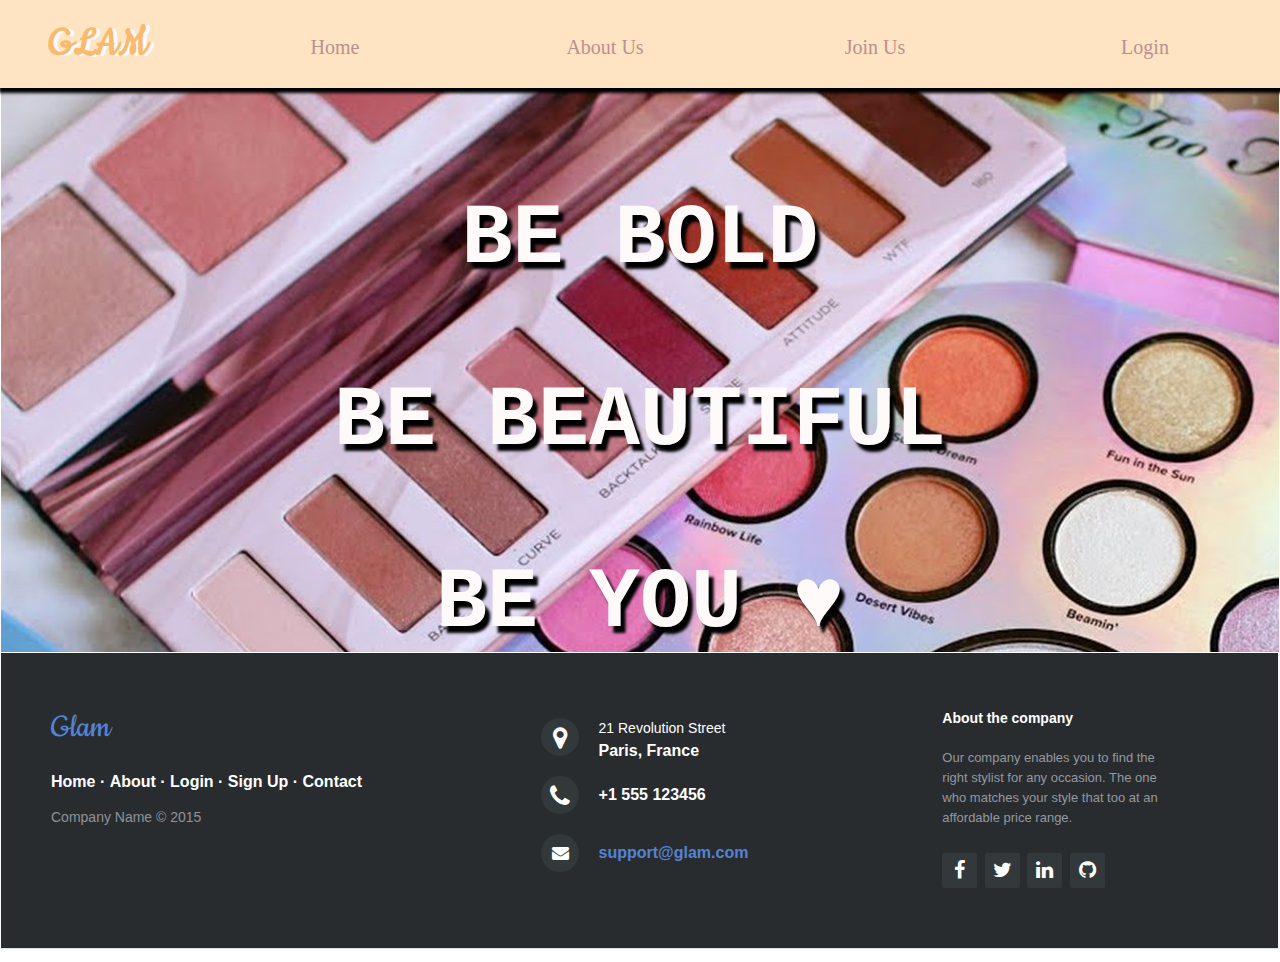
<file: new/index.html>
<!doctype html>
<html>
    <head>
		<link href="css/main.css" rel="stylesheet">
		<link href="css/footer.css" rel="stylesheet">
		<link href="https://fonts.googleapis.com/css?family=Lobster" rel="stylesheet" type="text/css">
		<link rel="stylesheet" href="http://maxcdn.bootstrapcdn.com/font-awesome/4.2.0/css/font-awesome.min.css">

	<link href="http://fonts.googleapis.com/css?family=Cookie" rel="stylesheet" type="text/css">

    </head>
    
    <body >
        <header class="head">
            <div class="menu">
            <span class="logo">GLAM</span>
            <span><a href="index.html">Home</a></span>
            <span><a href="aboutus.html">About Us</a></span>
            <span><a href="reg.html">Join Us</a></span>
            <span><a href="login.html">Login</a></span>
            <!-- <span><a href="gallary.html">Gallary</a></span> -->
        </div>
        <br>

		<div class="text">
        <p>BE BOLD</p>
        <p>BE BEAUTIFUL</p>
		<p>BE YOU &hearts;</p>
	    </div>
        </header>
        
        <footer class="footer-distributed">

			<div class="footer-left">

				<h3><span>Glam</span></h3>

				<p class="footer-links">
						<a href="index.html">Home</a>
                        
                        ·
                        <a href="aboutus.html">About</a>
                        ·
                        <a href="login.html">Login</a>
                        ·
                        <a href="reg.html">Sign Up</a>
                        <!-- ·
                        <a href="#">Faq</a> -->
                        ·
                        <a href="#">Contact</a>
				</p>

				<p class="footer-company-name">Company Name &copy; 2015</p>
			</div>

			<div class="footer-center">

				<div>
					<i class="fa fa-map-marker"></i>
					<p><span>21 Revolution Street</span> Paris, France</p>
				</div>

				<div>
					<i class="fa fa-phone"></i>
					<p id="ph">+1 555 123456</p>
				</div>

				<div>
					<i class="fa fa-envelope"></i>
					<p><a href="mailto:support@company.com">support@glam.com</a></p>
				</div>

			</div>

			<div class="footer-right">

				<p class="footer-company-about">
					<span>About the company</span>
					Our company enables you to find the right stylist for any occasion. The one who matches your style that too at an affordable price range.
				</p>

				<div class="footer-icons">

					<a href="#"><i class="fa fa-facebook"></i></a>
					<a href="#"><i class="fa fa-twitter"></i></a>
					<a href="#"><i class="fa fa-linkedin"></i></a>
					<a href="#"><i class="fa fa-github"></i></a>

				</div>

			</div>

		</footer>

    </body>
</html>
</file>
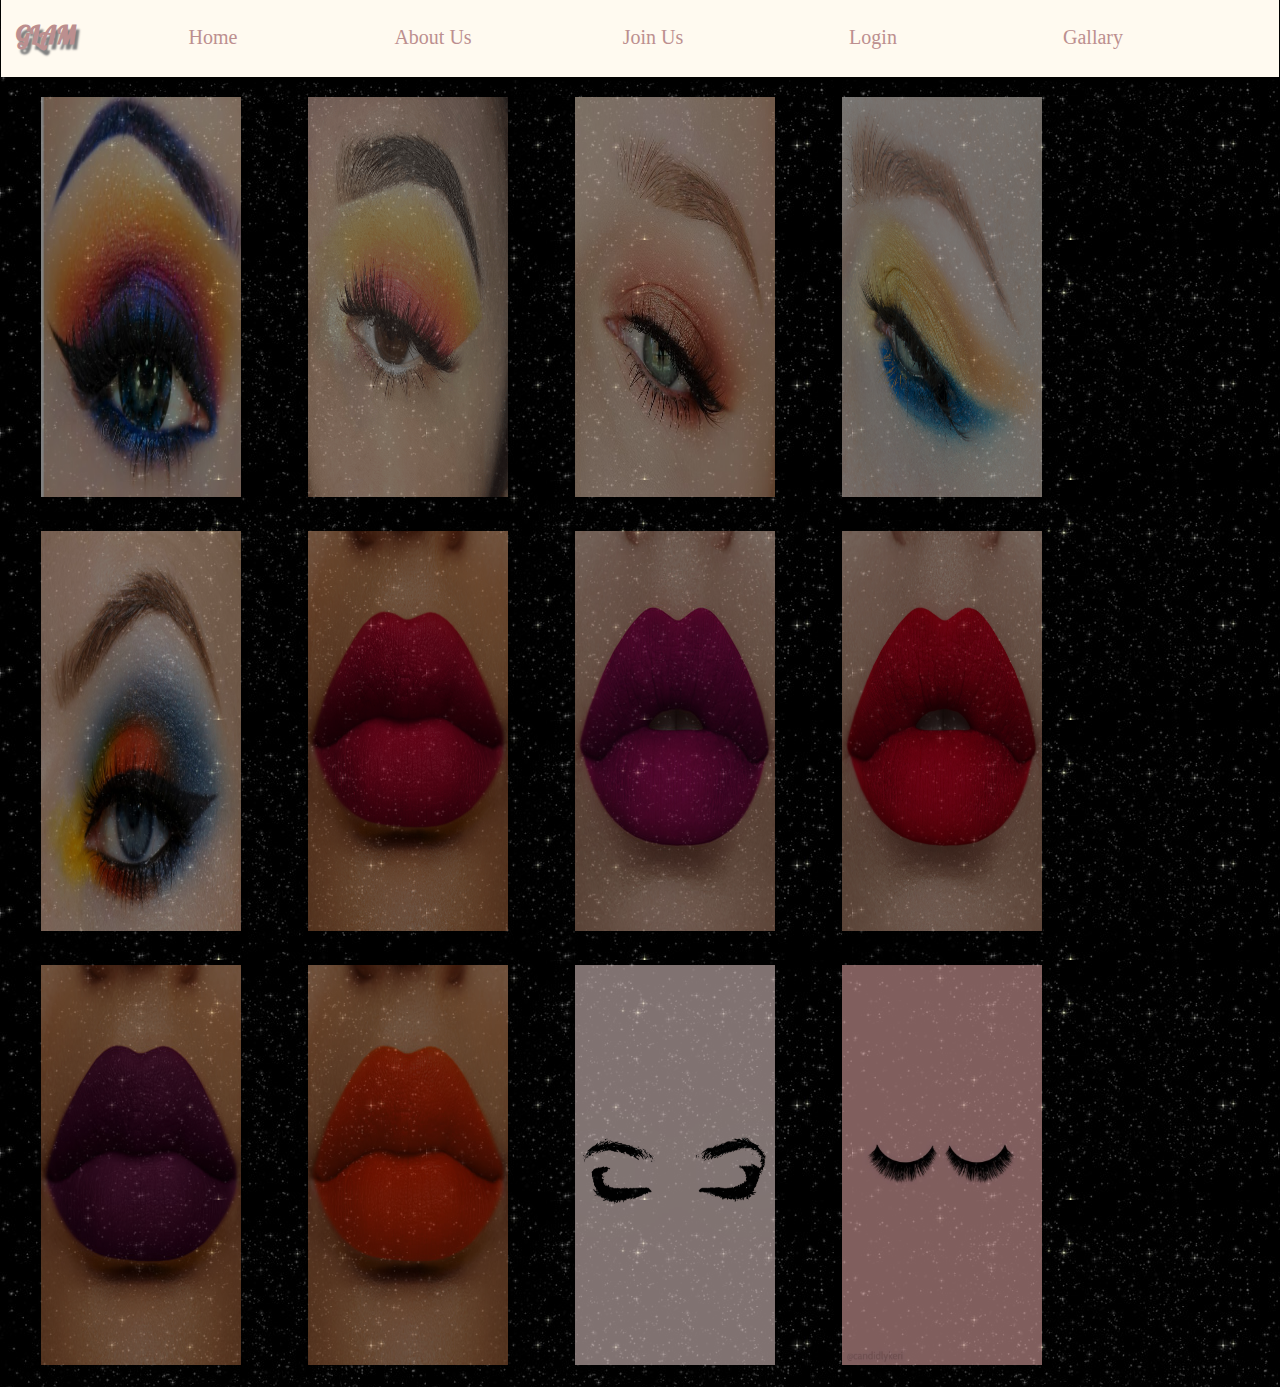
<file: new/gallary.html>
<!doctype html>
<html>
    <head>
        <link href="css/gallary.css" rel="stylesheet">
        <link href="https://fonts.googleapis.com/css?family=Lobster" rel="stylesheet" type="text/css">
    </head>
    <body>
        <div class="menu">
            <span class="logo">GLAM</span>
            <span><a href="index.html">Home</a></span>
            <span><a href="aboutus.html">About Us</a></span>
            <span><a href="reg.html">Join Us</a></span>
            <span><a href="login.html">Login</a></span>
            <span><a href="gallary.html">Gallary</a></span>
        </div>
    
    <a href="img/4.jpg" download="1"><img src="img/4.jpg" ></a>
    <a href="img/5.png" download="2"><img src="img/5.png"></a>
    <a href="img/6.jpg" download="1"><img src="img/6.jpg"></a>
    <a href="img/7.jpg" download="1"><img src="img/7.jpg"></a>
    <a href="img/8.jpg" download="1"><img src="img/8.jpg"></a>
        <a href="img/9.jpg" download="1"><img src="img/9.jpg"></a>
        <a href="img/10.jpg" download="1"><img src="img/10.jpg"></a>
        <a href="img/11.jpg" download="1"><img src="img/11.jpg"></a>
        <a href="img/12.jpg" download="1"><img src="img/12.jpg"></a>
        <a href="img/13.jpg" download="1"><img src="img/13.jpg"></a>
        <a href="img/4.png" download="1"><img src="img/4.png"></a>
        <a href="img/3.jpg" download="1"><img src="img/3.jpg"></a>
     </body>   
</html>
</file>
<file: new/css/main.css>
div.menu{
    background-color: bisque;
    position: sticky;
    padding: 20px 15px;
    box-shadow: 5px 5px 3px black;
    margin-top: -10px;
/*    width: 100%;*/
    margin-left: -7px;
    margin-right: -7px;
}
.menu a
{   
    width: 150px;
    margin-left: 100px;
    font-family: fantasy;
    font-size: 20px;
    text-decoration: none;
    color: rosybrown;
    display:inline-block;
    padding: 8px;
    text-align: center;
    border-radius: 15px;
}
.menu a:hover
{
    background: crimson;
    
}
.menu a:active
{
    background:  darkred;
    
}
.logo
{
    /* font-size: 30px; */
    color:rgb(248, 186, 110);
    font: normal 45px 'Cookie', cursive;
    /* font-family: Lobster,forte; */
    text-shadow: 4px 1px 0px #fafafa;
    font-weight: bolder;
    
    margin-left: 40px;
}
div.text
{
    font-size: 85px;
    font-family: monospace;
    color:snow;
    text-align: center;
    text-shadow: 5px 7px 3px black;
    font-weight: bolder;
}
.head{
    background-image: url(bg.jpg);
/*    width: 100%;*/
    margin-left: -7px;
    margin-right: -7px;

}
.text{
    font-size: 20px;
    color: black;
}
.foot{
    display: block;
    background-color: #737373;
/*    width: 100%;*/
    margin-top: -85px;
    margin-left: -7px;
    margin-right: -7px;

}
</file>
<file: new/css/footer.css>
.footer-distributed{
	background-color: #292c2f;
	box-shadow: 0 1px 1px 0 rgba(0, 0, 0, 0.12);
	box-sizing: border-box;
	width: 101%;
	text-align: left;
	font: bold 16px sans-serif;
	padding: 55px 50px;
    margin-top: -84px;
    margin-left: -7px;

}

.footer-distributed .footer-left,
.footer-distributed .footer-center,
.footer-distributed .footer-right{
	display: inline-block;
	vertical-align: top;
}

/* Footer left */

.footer-distributed .footer-left{
	width: 40%;
}

/* The company logo */

.footer-distributed h3{
	color:  #ffffff;
	font: normal 36px 'Cookie', cursive;
	margin: 0;
}

.footer-distributed h3 span{
	color:  #5383d3;
}

/* Footer links */

.footer-distributed .footer-links{
	color:  #ffffff;
	margin: 20px 0 12px;
	padding: 0;
}

.footer-distributed .footer-links a{
	display:inline-block;
	line-height: 1.8;
	text-decoration: none;
	color:  inherit;
}

.footer-distributed .footer-company-name{
	color:  #8f9296;
	font-size: 14px;
	font-weight: normal;
	margin: 0;
}

/* Footer Center */

.footer-distributed .footer-center{
	width: 35%;
}

.footer-distributed .footer-center i{
	background-color:  #33383b;
	color: #ffffff;
	font-size: 25px;
	width: 38px;
	height: 38px;
	border-radius: 50%;
	text-align: center;
	line-height: 42px;
	margin: 10px 15px;
	vertical-align: middle;
}

.footer-distributed .footer-center i.fa-envelope{
	font-size: 17px;
	line-height: 38px;
}

.footer-distributed .footer-center p{
	display: inline-block;
	color: #ffffff;
	vertical-align: middle;
	margin:0;
}

.footer-distributed .footer-center p span{
	display:block;
	font-weight: normal;
	font-size:14px;
	line-height:2;
}

.footer-distributed .footer-center p a{
	color:  #5383d3;
	text-decoration: none;;
}


/* Footer Right */

.footer-distributed .footer-right{
	width: 20%;
}

.footer-distributed .footer-company-about{
	line-height: 20px;
	color:  #92999f;
	font-size: 13px;
	font-weight: normal;
	margin: 0;
}

.footer-distributed .footer-company-about span{
	display: block;
	color:  #ffffff;
	font-size: 14px;
	font-weight: bold;
	margin-bottom: 20px;
}

.footer-distributed .footer-icons{
	margin-top: 25px;
}

.footer-distributed .footer-icons a{
	display: inline-block;
	width: 35px;
	height: 35px;
	cursor: pointer;
	background-color:  #33383b;
	border-radius: 2px;

	font-size: 20px;
	color: #ffffff;
	text-align: center;
	line-height: 35px;

	margin-right: 3px;
	margin-bottom: 5px;
}

/* If you don't want the footer to be responsive, remove these media queries */

@media (max-width: 880px) {

	.footer-distributed{
		font: bold 14px sans-serif;
	}

	.footer-distributed .footer-left,
	.footer-distributed .footer-center,
	.footer-distributed .footer-right{
		display: block;
		width: 100%;
		margin-bottom: 40px;
		text-align: center;
	}

	.footer-distributed .footer-center i{
		margin-left: 0;
	}

}
</file>
<file: new/css/gallary.css>
.menu{
    background-color: floralwhite;
    position: sticky;
    padding: 20px 15px;
    box-shadow: 5px 5px 3px black;
    margin-top: -10px;
    margin-left: -7px;
    margin-right: -7px;
}
.menu a
{   
    width: 150px;
    margin-left: 50px;
    font-family: fantasy;
    font-size: 20px;
    text-decoration: none;
    color: rosybrown;
    display:inline-block;
    padding: 8px;
    text-align: center;
    border-radius: 15px;
}
.menu a:hover
{
    background: crimson;
    
}
.menu a:active
{
    background:  darkred;
    
}
.logo
{
    font-size: 25px;
    color:rosybrown;
    font-family:Lobster,serif;
    text-shadow: 3px 5px 2px gray;
    font-weight: bolder;
}
body
{

   background-image:url(black.jpg);
/*
   animation: tk;
   animation-duration: 100s;
   animation-iteration-count: infinite;
*/
}
/*
@keyframes tk
        {
            
            0%{background-color: white}
            10%{background-color: bisque}
            20%{background-color: burlywood}
            30%{background-color: orange}
            40%{background-color: peru}
            50%{background-color: hotpink}
            60%{background-color: black}
            70%{background-color: skyblue}
            80%{background-color: purple}
            90%{background-color: olive}
            100%{background-color: orangered}
            
        }
*/
img{
    height: 400px;
    width: 200px;
    padding: 20px 30px 10px 33px;
    opacity: 0.5;
}
img:hover{
    
    opacity: 0.9;
}
</file>
